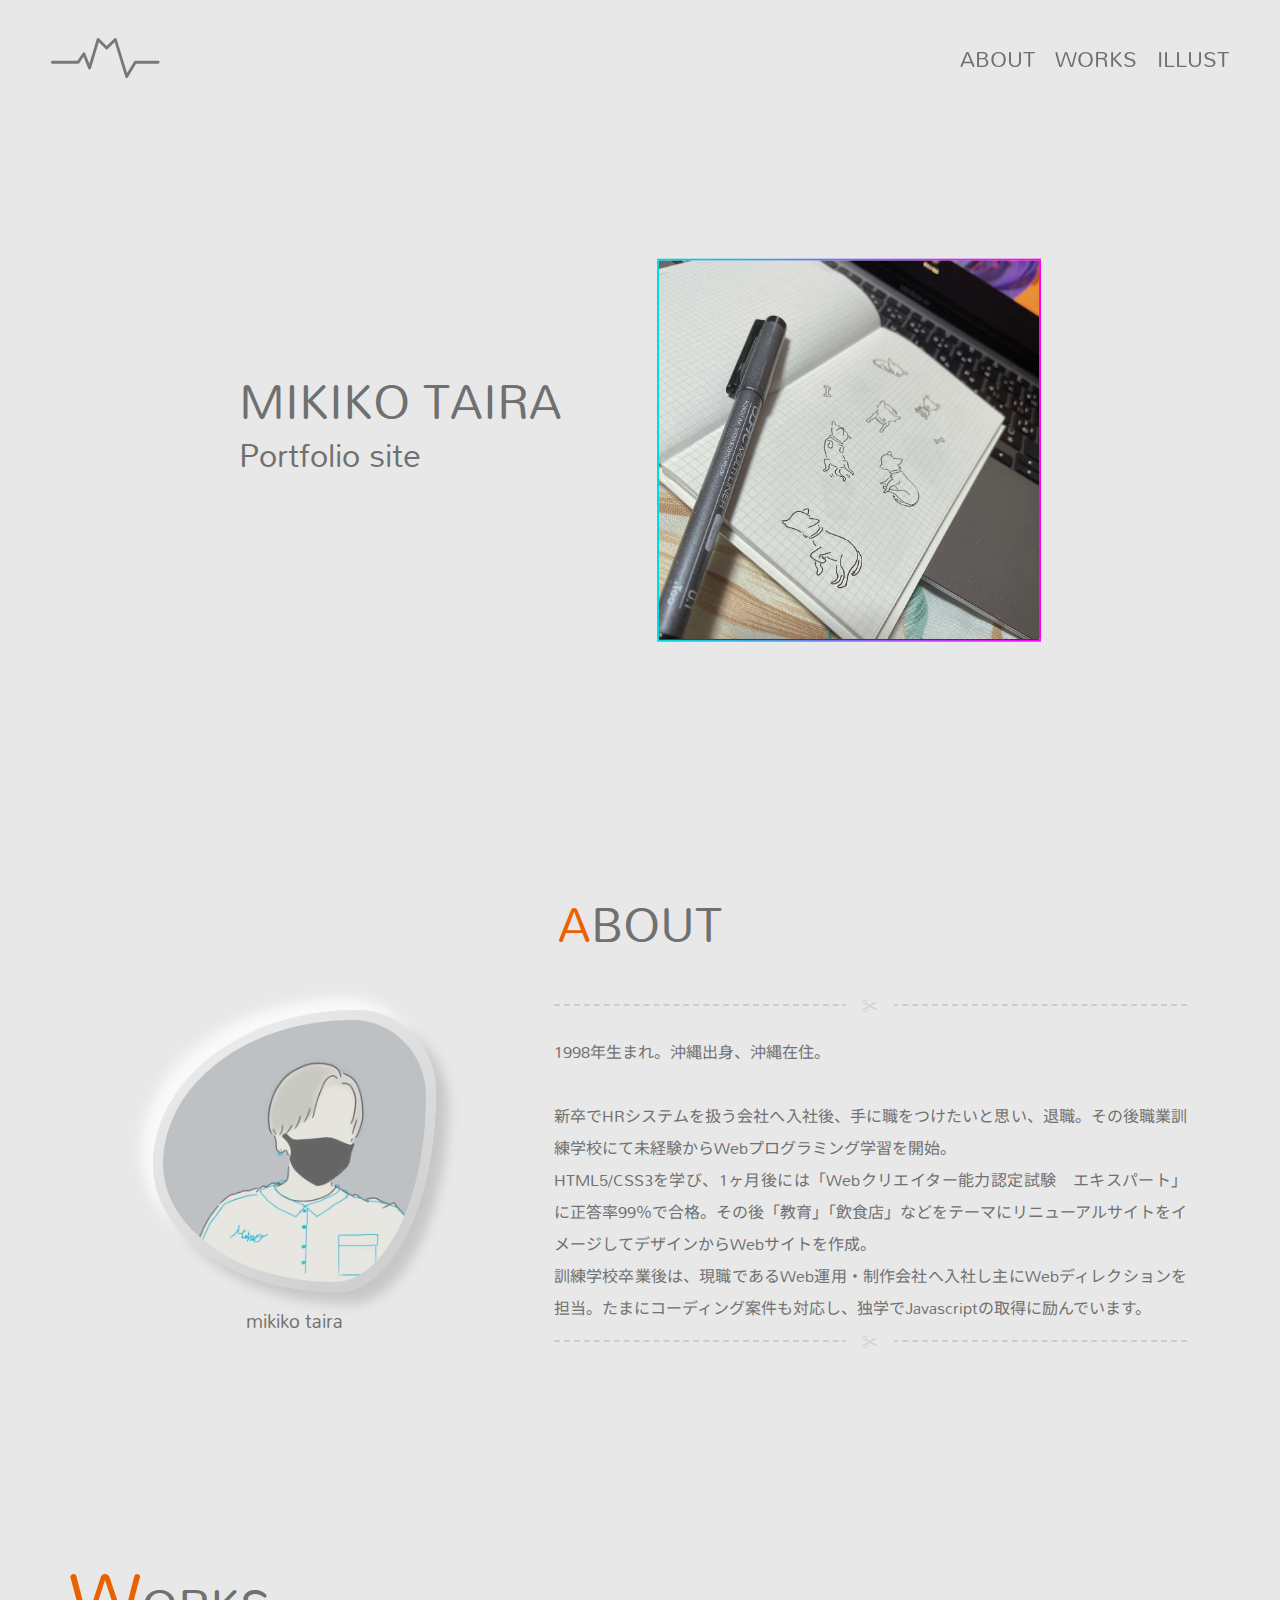
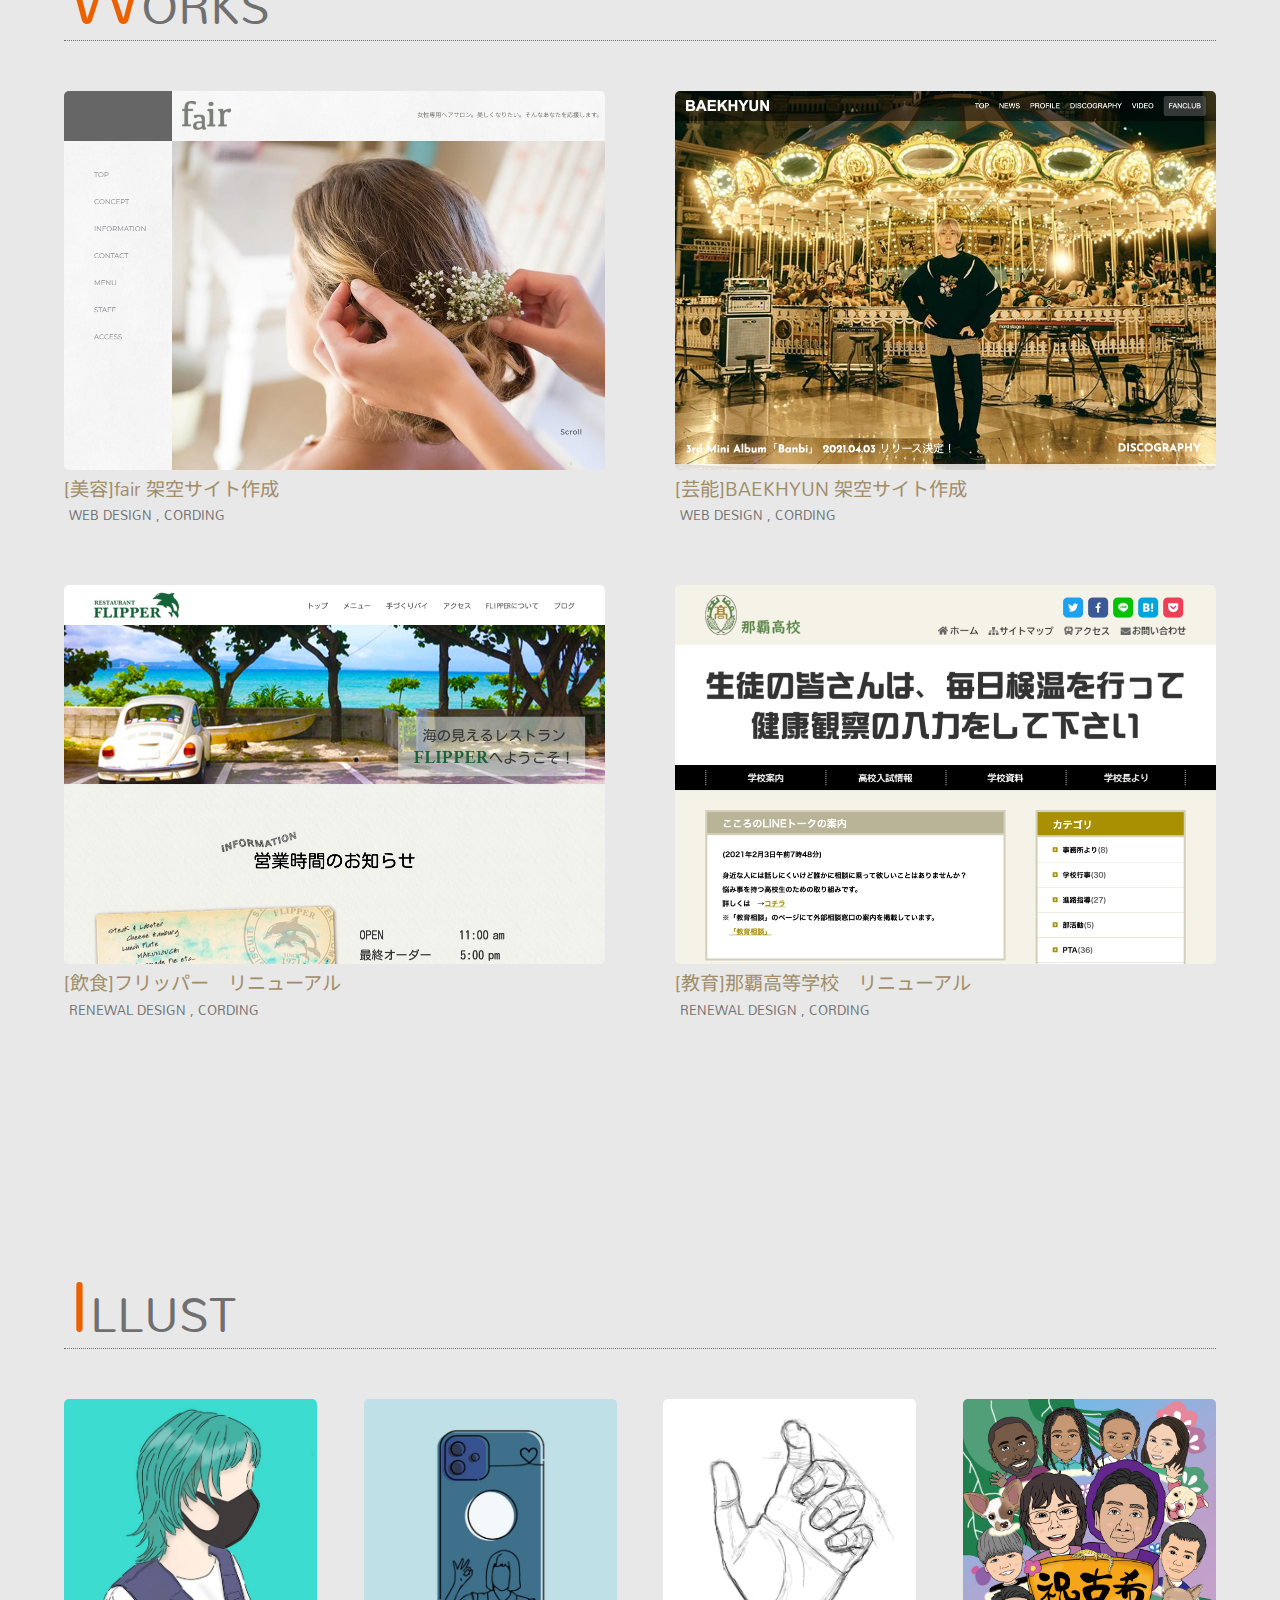
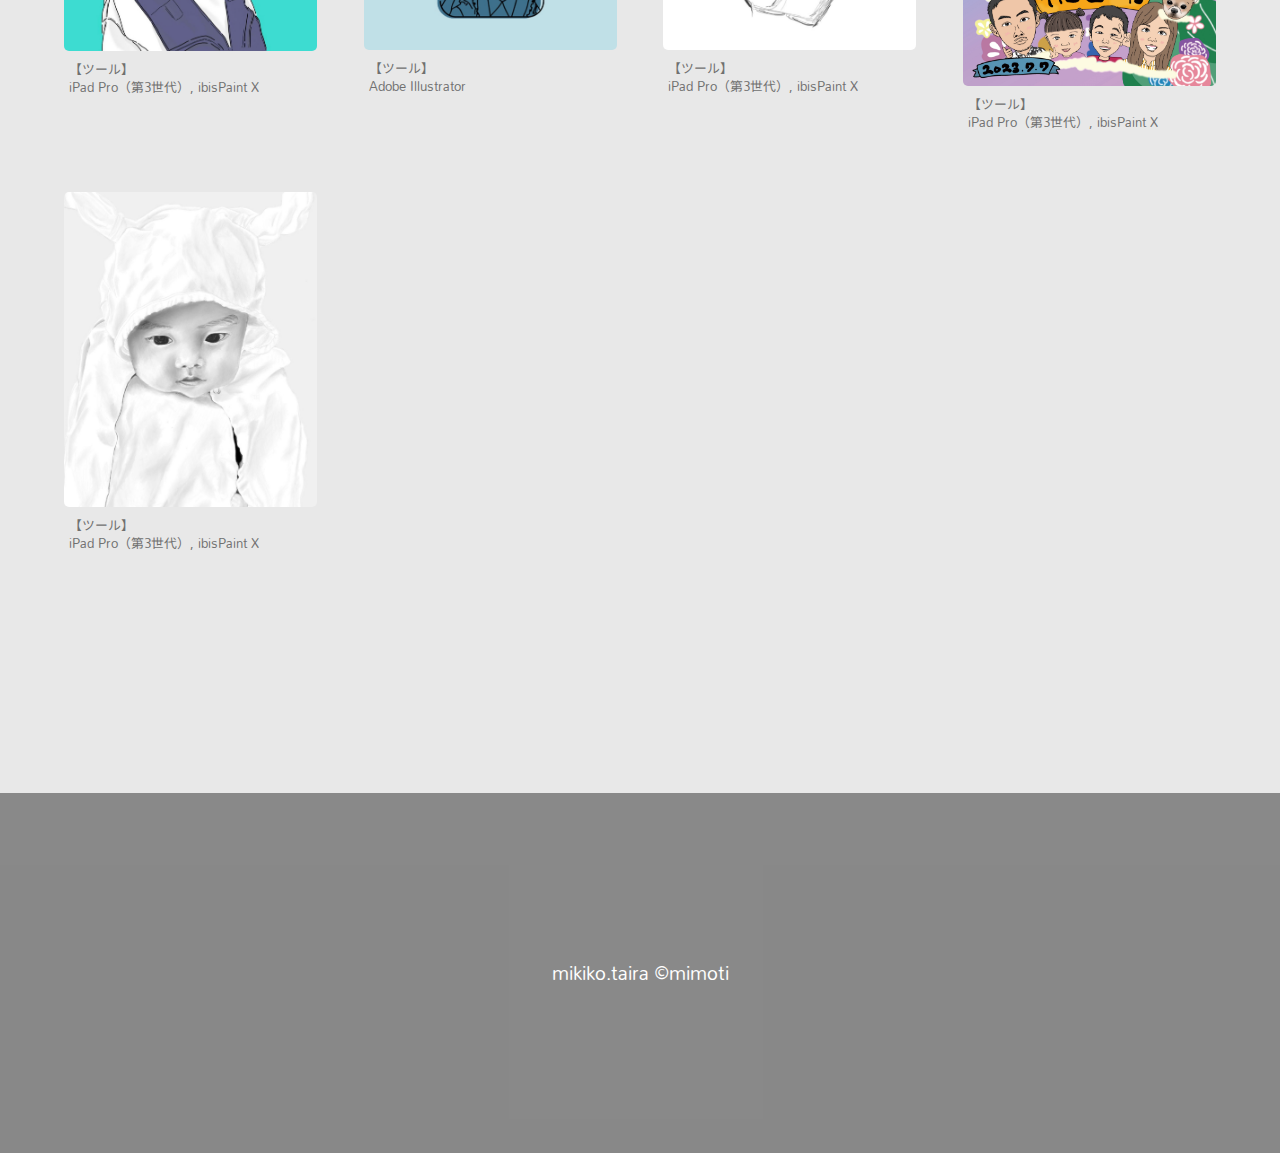
<file: index.html>
<!DOCTYPE html>
<html lang="jp">

<head>
    <meta charset="UTF-8">
    <meta http-equiv="X-UA-Compatible" content="IE=edge">
    <meta name="viewport" content="width=device-width, initial-scale=1.0">
    <title>MIKIKO TAIRA | Portfolio Site</title>
		<link rel="icon" type="image/png" href="image/favicon.png">
    <link rel="stylesheet" href="css/reset.css">
    <link rel="stylesheet" href="css/style.css">
		<link rel="stylesheet" href="css/responsive.css">
		<link rel="preconnect" href="https://fonts.googleapis.com">
		<link rel="preconnect" href="https://fonts.gstatic.com" crossorigin>
		<link href="https://fonts.googleapis.com/css2?family=Mandali&family=Noto+Sans+JP:wght@400;600&display=swap" rel="stylesheet">
		<script src="js/functions.js"></script>
</head>

<body id="top">
    <div class="wrap">
        <header class="header" id="js-header">
            <div class="inner">
							<a href="#top">
								<div class="logo">
									<svg viewBox="0 0 123.32 45.44">
										<style>.logo{fill:none;stroke:#787878;stroke-linecap:round;stroke-linejoin:round;stroke-width:3.25px;}</style>
										<polyline id="logo" class="logo" points="1.62 27.59 30.83 27.59 37.32 17.85 43.81 34.08 53.55 1.62 63.28 11.36 73.02 1.62 86 43.81 95.74 27.59 121.7 27.59"/>
									</svg> 
								</div>
							</a>
							<div class="navContents">
								<ul>
									<li><a href="#about">ABOUT</a></li>
									<li><a href="#works">WORKS</a></li>
									<li><a href="#illust">ILLUST</a></li>
								</ul>
							</div>
            </div>
        </header>
        <main class="main">
					<div class="top-fv">
						<div class="inner">
							<h2>MIKIKO&nbsp;TAIRA<br><span>Portfolio&nbsp;site</span></h2>
							<div class="top-box"><img src="image/fv_img.jpg" alt=""></div>
						</div>
					</div>
					<section id="about" class="about">
							<div class="inner">
									<h3>ABOUT</h3>
									<div class="container">
											<div class="meIcon item">
												<div class="inner">
													<img src="image/icon1.jpg" alt="アイコン" loading="lazy">
												</div>
												<p class="name">mikiko taira</p>
											</div>
											<div class="aboutDitile item">
												<hr>
													<p>1998年生まれ。沖縄出身、沖縄在住。<br><br>
														新卒でHRシステムを扱う会社へ入社後、手に職をつけたいと思い、退職。その後職業訓練学校にて未経験からWebプログラミング学習を開始。<br>
														HTML5/CSS3を学び、1ヶ月後には「Webクリエイター能力認定試験　エキスパート」に正答率99％で合格。その後「教育」「飲食店」などをテーマにリニューアルサイトをイメージしてデザインからWebサイトを作成。</p>
													<p>訓練学校卒業後は、現職であるWeb運用・制作会社へ入社し主にWebディレクションを担当。たまにコーディング案件も対応し、独学でJavascriptの取得に励んでいます。
													</p>
													<hr>
											</div>
									</div>
							</div>
					</section>
					<section id="works" class="sectionContents">
							<div class="inner">
									<h3>WORKS</h3>
									<ul class="container">
										<li class="items">
											<a href="works/works_fair.html">
												<img src="image/worksPage-fair.jpg" alt="fairのHP画像" loading="lazy">
												<br>
												<h4>[美容]fair 架空サイト作成</h4>
												<p>WEB DESIGN , CORDING</p>
											</a>
										</li>
										<li class="items">
											<a href="works/works_baekhyun-site.html">
												<img src="image/works-baekhyun.jpeg" alt="BAEKHYUN SITEのHP画像" loading="lazy">
												<br>
												<h4>[芸能]BAEKHYUN 架空サイト作成</h4>
												<p>WEB DESIGN , CORDING</p>
											</a>
										</li>
										<li class="items">
											<a href="works/works_flipper.html">
												<img src="image/worksPage-flipper.jpg" alt="フリッパーのHP画像" loading="lazy">
												<br>
												<h4>[飲食]フリッパー　リニューアル</h4>
												<p>RENEWAL DESIGN , CORDING</p>
											</a>
										</li>
										<li class="items">
											<a href="works/works_naha-highschool.html">
												<img src="image/works-nahaHighSchool.jpeg" alt="那覇高等学校のHP画像" loading="lazy">
												<br>
												<h4>[教育]那覇高等学校　リニューアル</h4>
												<p>RENEWAL DESIGN , CORDING</p>
											</a>
										</li>
									</ul>
							</div>
					</section>
					<section id="illust" class="sectionContents">
							<div class="inner">
									<h3>ILLUST</h3>
									<ul class="container">
										<li class="items">
											<div class="itemsContainer">
												<img src="image/illust_woman.jpg" alt="人のイラスト" loading="lazy">
												<p>【ツール】<br>iPad Pro（第3世代）, ibisPaint X</p>
											</div>
										</li>
										<li class="items">
											<div class="itemsContainer">
												<img src="image/illust_iphone.jpg" alt="iPhoneカバーのイラスト" loading="lazy">
												<p>【ツール】<br>Adobe Illustrator</p>
											</div>
										</li>
										<li class="items">
											<div class="itemsContainer">
												<img src="image/illust_hand.jpg" alt="手のイラスト" loading="lazy">
												<p>【ツール】<br>iPad Pro（第3世代）, ibisPaint X</p>
											</div>
										</li>
										<li class="items">
											<div class="itemsContainer">
												<img src="image/kokiiwai _202307.jpg" alt="古希祝いイラスト" loading="lazy">
												<p>【ツール】<br>iPad Pro（第3世代）, ibisPaint X</p>
											</div>
											</li>
										<li class="items">
											<div class="itemsContainer">
												<img src="image/illust_baby.jpg" alt="赤ちゃんイラスト" loading="lazy">
												<p>【ツール】<br>iPad Pro（第3世代）, ibisPaint X</p>
											</div>
										</li>
									</ul>
							</div>
					</section>
        </main>
        <footer>
            <p><small>mikiko.taira &copy;mimoti</small></p>
        </footer>
    </div>
</body>

</html>
</file>
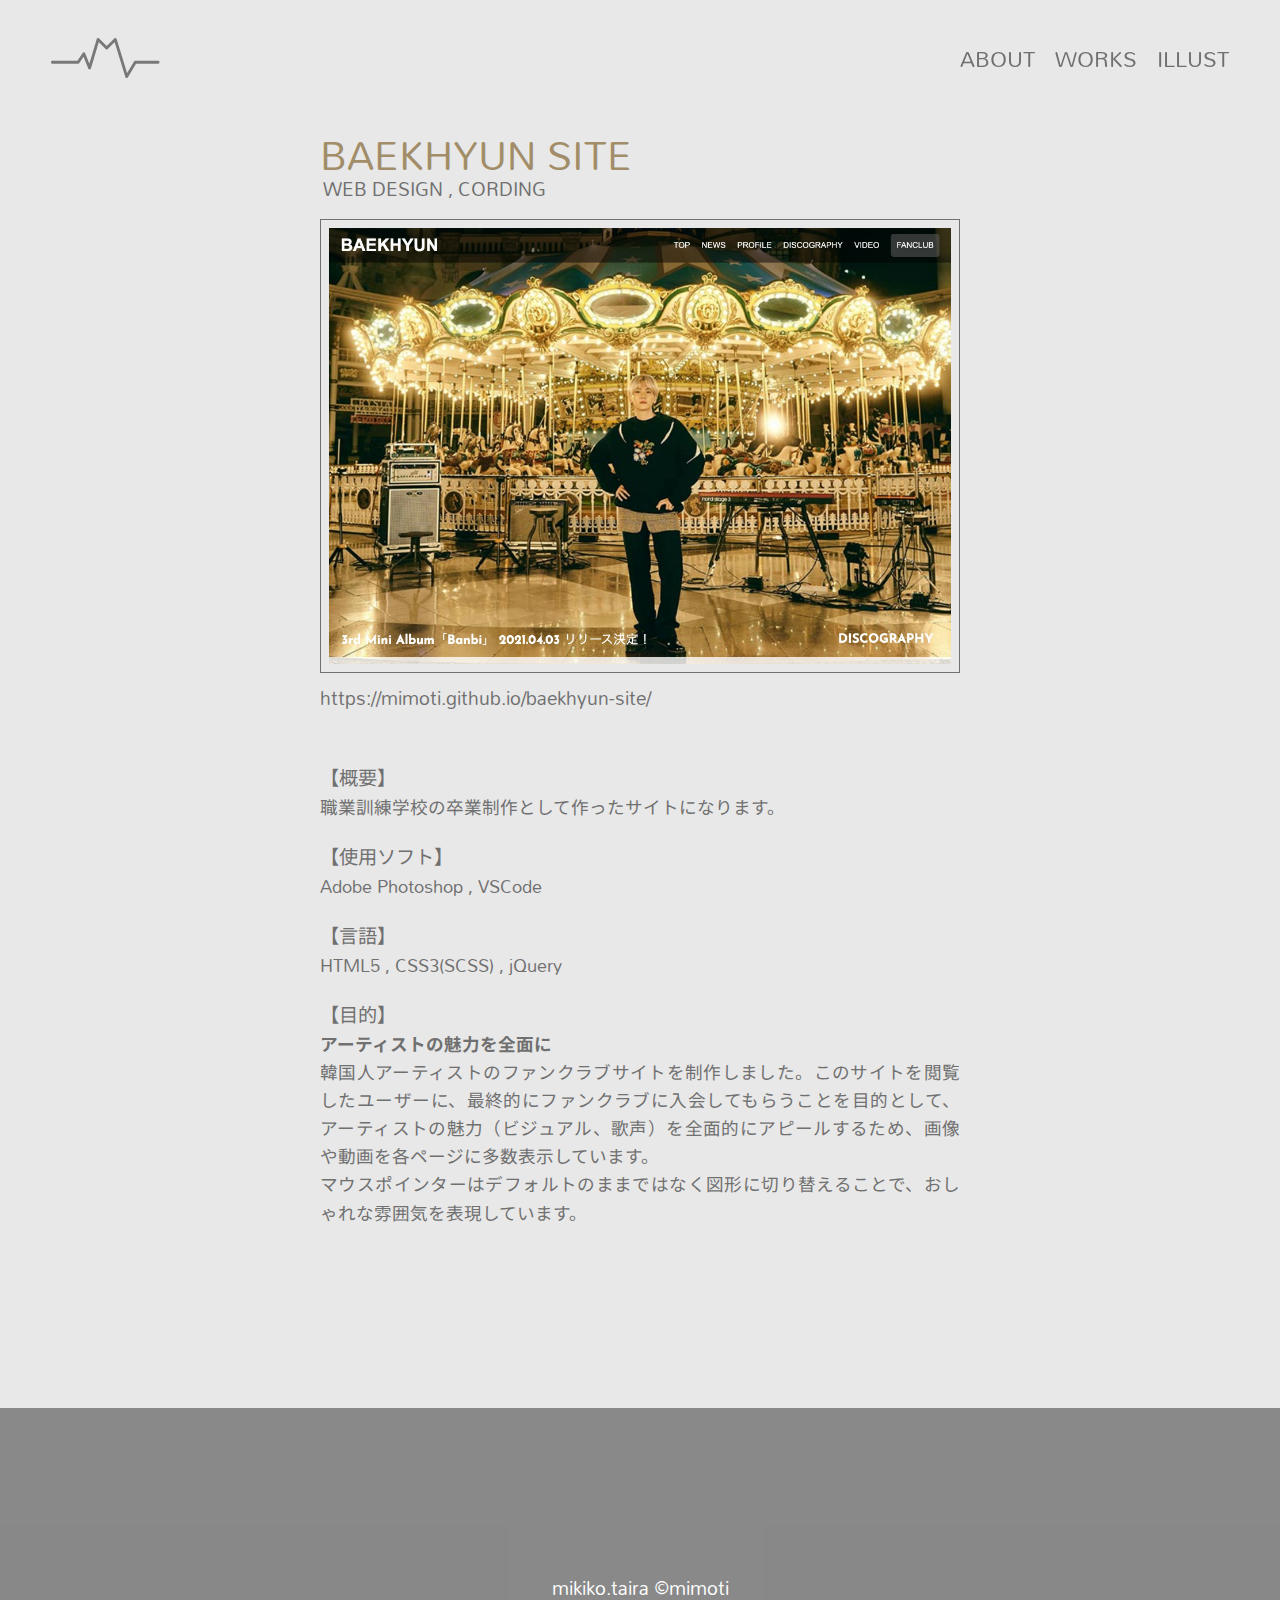
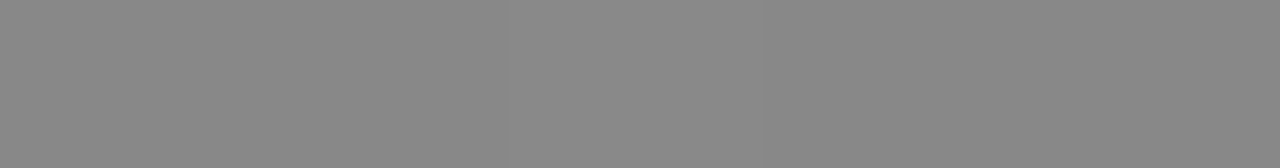
<file: works/works_baekhyun-site.html>
<!DOCTYPE html>
<html lang="jp">

<head>
	<meta charset="UTF-8">
	<meta http-equiv="X-UA-Compatible" content="IE=edge">
	<meta name="viewport" content="width=device-width, initial-scale=1.0">
	<title>WORKS BAEKHYUN SITE | Portfolio Site</title>
	<link rel="icon" type="image/png" href="../image/favicon.png">
	<link rel="stylesheet" href="../css/reset.css">
	<link rel="stylesheet" href="../css/style.css">
	<link rel="stylesheet" href="../css/responsive.css">
	<link rel="preconnect" href="https://fonts.googleapis.com">
	<link rel="preconnect" href="https://fonts.gstatic.com" crossorigin>
	<link href="https://fonts.googleapis.com/css2?family=Mandali&family=Noto+Sans+JP:wght@400;600&display=swap" rel="stylesheet">
	<script src="../js/functions.js"></script>
</head>

<body id="worksPage">
	<div class="wrap">
		<header class="header" id="js-header">
			<div class="inner">
				<a href="../index.html#top">
					<div class="logo">
						<svg viewBox="0 0 123.32 45.44">
							<style>.logo{fill:none;stroke:#787878;stroke-linecap:round;stroke-linejoin:round;stroke-width:3.25px;}</style>
							<polyline id="logo" class="logo" points="1.62 27.59 30.83 27.59 37.32 17.85 43.81 34.08 53.55 1.62 63.28 11.36 73.02 1.62 86 43.81 95.74 27.59 121.7 27.59"/>
						</svg> 
					</div>
				</a>
				<div class="navContents">
					<ul>
						<li><a href="../index.html#about">ABOUT</a></li>
						<li><a href="../index.html#works">WORKS</a></li>
						<li><a href="../index.html#illust">ILLUST</a></li>
					</ul>
				</div>
			</div>
		</header>
		<main class="main">
			<div class="itemTitle">
				<h2>BAEKHYUN&nbsp;SITE</h2>
				<p>WEB DESIGN , CORDING</p>
			</div>
			<div class="worksImg">
				<img src="../image/works-baekhyun.jpeg" alt="baekhyun-site">
			</div>
			<div class="worksDetail">
				<ul>
					<li><a href="https://mimoti.github.io/baekhyun-site/" target="_blank" rel="noopener noreferrer">https://mimoti.github.io/baekhyun-site/</a>
					</li>
					<li><span>【概要】</span><br>職業訓練学校の卒業制作として作ったサイトになります。</li>
					<li><span>【使用ソフト】</span><br>Adobe Photoshop , VSCode</li>
					<li><span>【言語】</span><br>HTML5 , CSS3(SCSS) , jQuery</li>
					<li><span>【目的】</span><br><strong>アーティストの魅力を全面に</strong><br>韓国人アーティストのファンクラブサイトを制作しました。このサイトを閲覧したユーザーに、最終的にファンクラブに入会してもらうことを目的として、アーティストの魅力（ビジュアル、歌声）を全面的にアピールするため、画像や動画を各ページに多数表示しています。<br>マウスポインターはデフォルトのままではなく図形に切り替えることで、おしゃれな雰囲気を表現しています。</li>
				</ul>
			</div>
		</main>
		<footer>
			<p><small>mikiko.taira &copy;mimoti</small></p>
		</footer>
	</div>
</body>

</html>
</file>
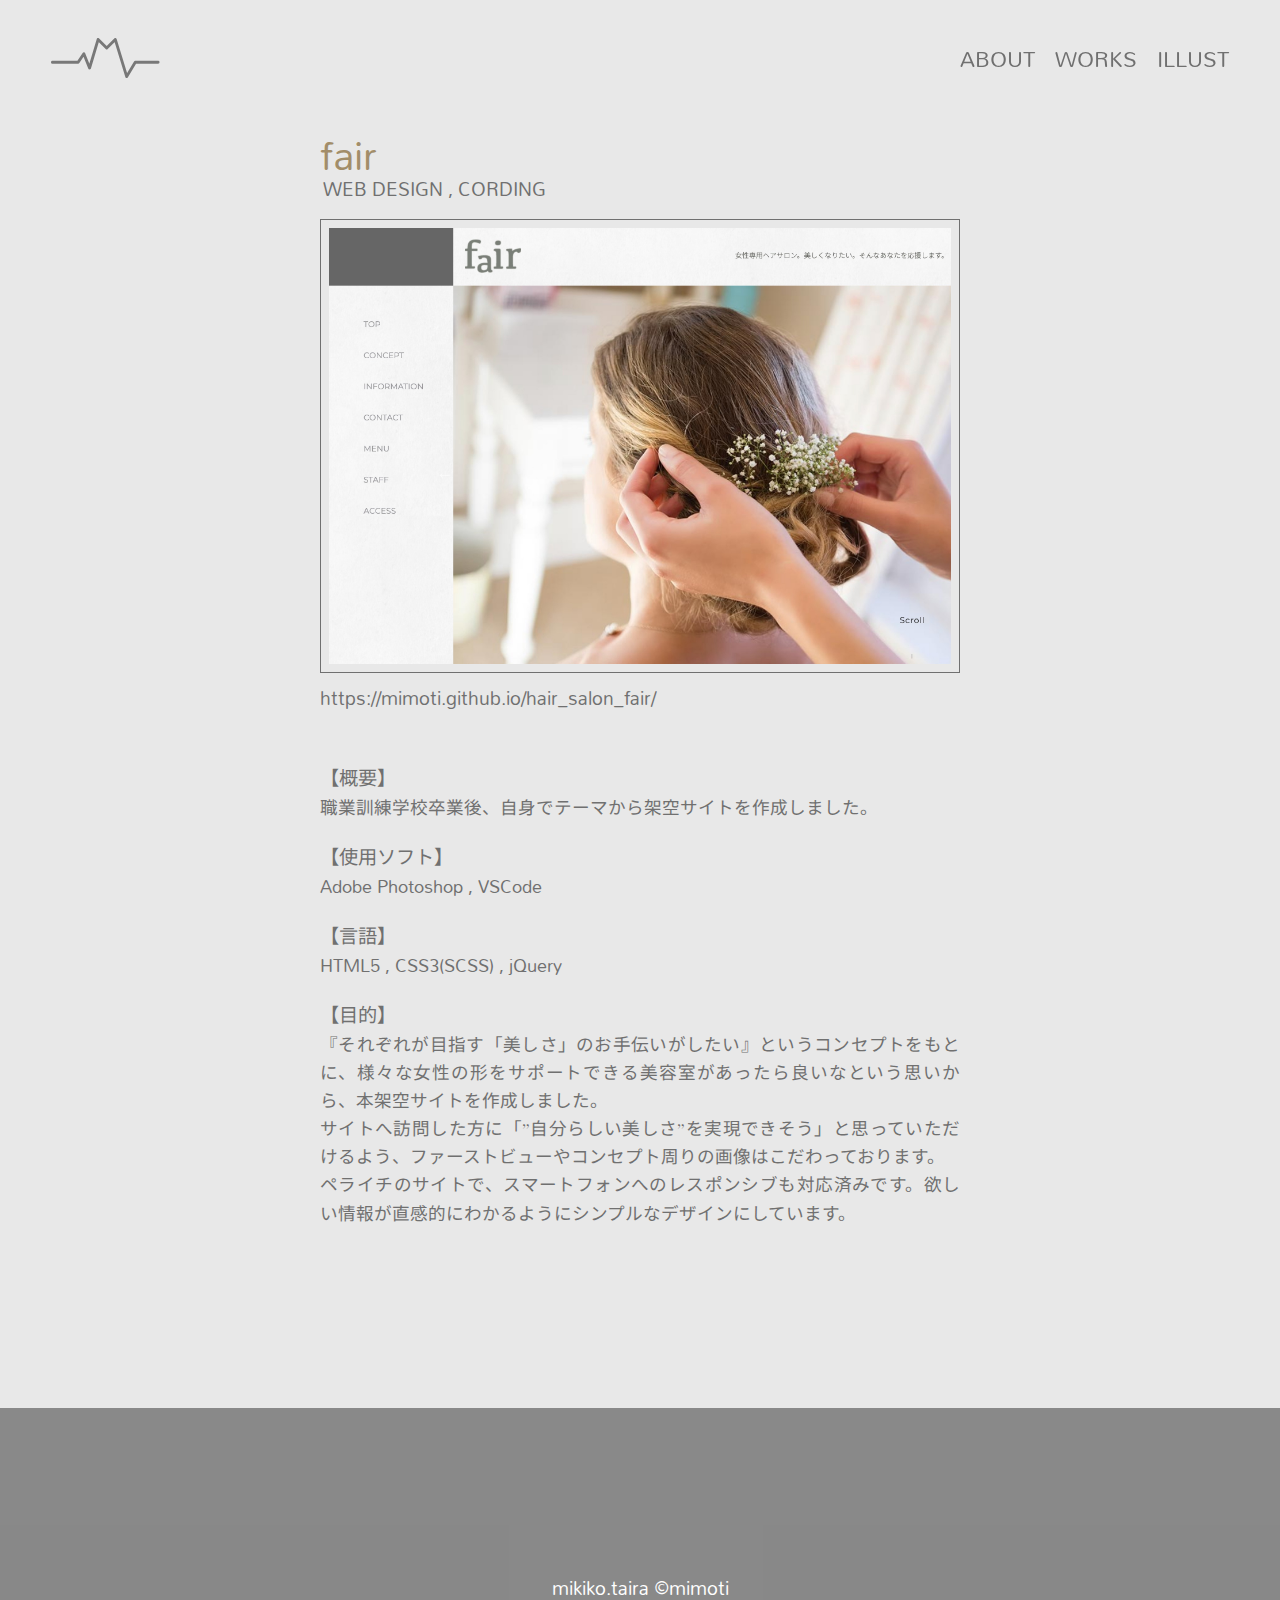
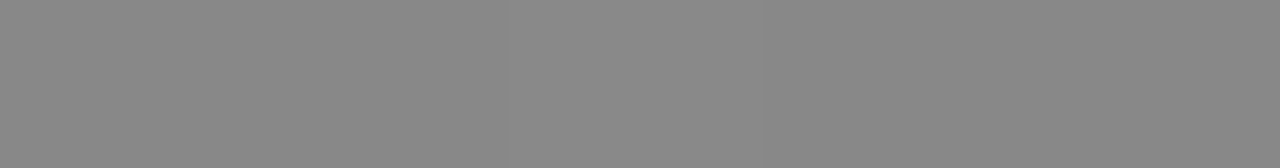
<file: works/works_fair.html>
<!DOCTYPE html>
<html lang="jp">

<head>
	<meta charset="UTF-8">
	<meta http-equiv="X-UA-Compatible" content="IE=edge">
	<meta name="viewport" content="width=device-width, initial-scale=1.0">
	<title>WORKS fair | Portfolio Site</title>
	<link rel="icon" type="image/png" href="../image/favicon.png">
	<link rel="stylesheet" href="../css/reset.css">
	<link rel="stylesheet" href="../css/style.css">
	<link rel="stylesheet" href="../css/responsive.css">
	<link rel="preconnect" href="https://fonts.googleapis.com">
	<link rel="preconnect" href="https://fonts.gstatic.com" crossorigin>
	<link href="https://fonts.googleapis.com/css2?family=Mandali&family=Noto+Sans+JP:wght@400;600&display=swap" rel="stylesheet">
	<script src="../js/functions.js"></script>
</head>

<body id="worksPage">
	<div class="wrap">
		<header class="header" id="js-header">
			<div class="inner">
				<a href="../index.html#top">
					<div class="logo">
						<svg viewBox="0 0 123.32 45.44">
							<style>.logo{fill:none;stroke:#787878;stroke-linecap:round;stroke-linejoin:round;stroke-width:3.25px;}</style>
							<polyline id="logo" class="logo" points="1.62 27.59 30.83 27.59 37.32 17.85 43.81 34.08 53.55 1.62 63.28 11.36 73.02 1.62 86 43.81 95.74 27.59 121.7 27.59"/>
						</svg> 
					</div>
				</a>
				<div class="navContents">
					<ul>
						<li><a href="../index.html#about">ABOUT</a></li>
						<li><a href="../index.html#works">WORKS</a></li>
						<li><a href="../index.html#illust">ILLUST</a></li>
					</ul>
				</div>
			</div>
		</header>
		<main class="main">
			<div class="itemTitle">
				<h2>fair</h2>
				<p>WEB DESIGN , CORDING</p>
			</div>
			<div class="worksImg">
				<img src="../image/worksPage-fair.jpg" alt="fair">
			</div>
			<div class="worksDetail">
				<ul>
					<li><a href="https://mimoti.github.io/hair_salon_fair/" target="_blank" rel="noopener noreferrer">https://mimoti.github.io/hair_salon_fair/</a>
					</li>
					<li><span>【概要】</span><br>職業訓練学校卒業後、自身でテーマから架空サイトを作成しました。</li>
					<li><span>【使用ソフト】</span><br>Adobe Photoshop , VSCode</li>
					<li><span>【言語】</span><br>HTML5 , CSS3(SCSS) , jQuery</li>
					<li><span>【目的】</span><br>『それぞれが目指す「美しさ」のお手伝いがしたい』というコンセプトをもとに、様々な女性の形をサポートできる美容室があったら良いなという思いから、本架空サイトを作成しました。<br>サイトへ訪問した方に「”自分らしい美しさ”を実現できそう」と思っていただけるよう、ファーストビューやコンセプト周りの画像はこだわっております。<br>ペライチのサイトで、スマートフォンへのレスポンシブも対応済みです。欲しい情報が直感的にわかるようにシンプルなデザインにしています。</li>
				</ul>
			</div>
		</main>
		<footer>
			<p><small>mikiko.taira &copy;mimoti</small></p>
		</footer>
	</div>
</body>

</html>
</file>
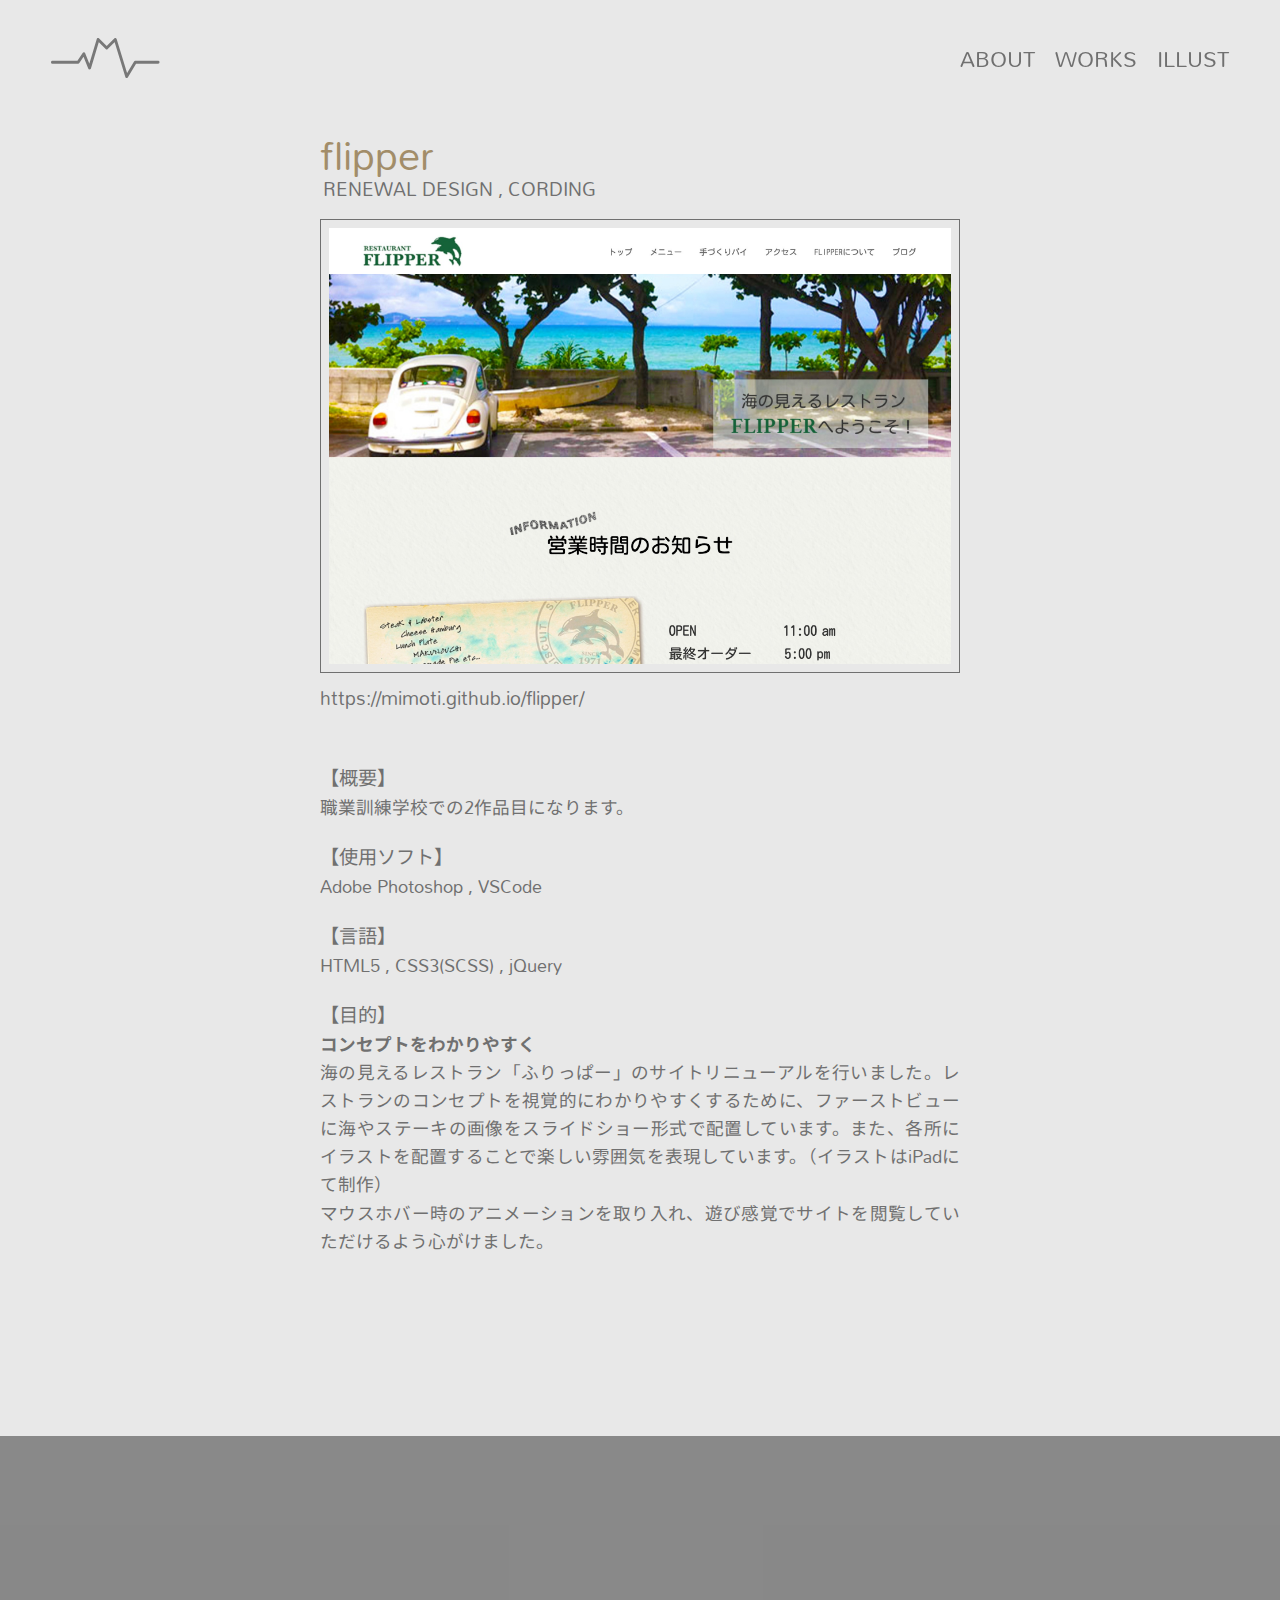
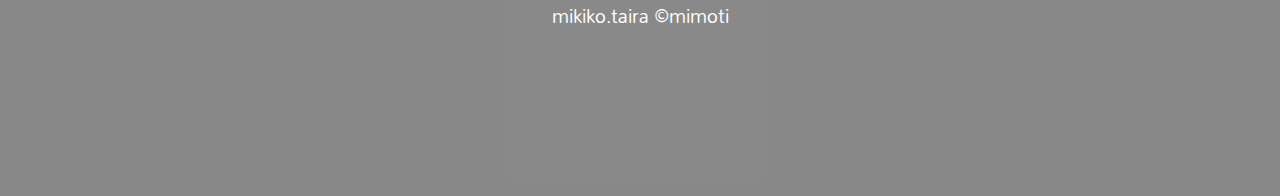
<file: works/works_flipper.html>
<!DOCTYPE html>
<html lang="jp">

<head>
	<meta charset="UTF-8">
	<meta http-equiv="X-UA-Compatible" content="IE=edge">
	<meta name="viewport" content="width=device-width, initial-scale=1.0">
	<title>WORKS flipper | Portfolio Site</title>
	<link rel="icon" type="image/png" href="../image/favicon.png">
	<link rel="stylesheet" href="../css/reset.css">
	<link rel="stylesheet" href="../css/style.css">
	<link rel="stylesheet" href="../css/responsive.css">
	<link rel="preconnect" href="https://fonts.googleapis.com">
	<link rel="preconnect" href="https://fonts.gstatic.com" crossorigin>
	<link href="https://fonts.googleapis.com/css2?family=Mandali&family=Noto+Sans+JP:wght@400;600&display=swap" rel="stylesheet">
	<script src="../js/functions.js"></script>
</head>

<body id="worksPage">
	<div class="wrap">
		<header class="header" id="js-header">
			<div class="inner">
				<a href="../index.html#top">
					<div class="logo">
						<svg viewBox="0 0 123.32 45.44">
							<style>.logo{fill:none;stroke:#787878;stroke-linecap:round;stroke-linejoin:round;stroke-width:3.25px;}</style>
							<polyline id="logo" class="logo" points="1.62 27.59 30.83 27.59 37.32 17.85 43.81 34.08 53.55 1.62 63.28 11.36 73.02 1.62 86 43.81 95.74 27.59 121.7 27.59"/>
						</svg> 
					</div>
				</a>
				<div class="navContents">
					<ul>
						<li><a href="../index.html#about">ABOUT</a></li>
						<li><a href="../index.html#works">WORKS</a></li>
						<li><a href="../index.html#illust">ILLUST</a></li>
					</ul>
				</div>
			</div>
		</header>
		<main class="main">
			<div class="itemTitle">
				<h2>flipper</h2>
				<p>RENEWAL DESIGN , CORDING</p>
			</div>
			<div class="worksImg">
				<img src="../image/worksPage-flipper.jpg" alt="flipper">
			</div>
			<div class="worksDetail">
				<ul>
					<li><a href="https://mimoti.github.io/flipper/" target="_blank" rel="noopener noreferrer">https://mimoti.github.io/flipper/</a>
					</li>
					<li><span>【概要】</span><br>職業訓練学校での2作品目になります。</li>
					<li><span>【使用ソフト】</span><br>Adobe Photoshop , VSCode</li>
					<li><span>【言語】</span><br>HTML5 , CSS3(SCSS) , jQuery</li>
					<li><span>【目的】</span><br><strong>コンセプトをわかりやすく</strong><br>海の見えるレストラン「ふりっぱー」のサイトリニューアルを行いました。レストランのコンセプトを視覚的にわかりやすくするために、ファーストビューに海やステーキの画像をスライドショー形式で配置しています。また、各所にイラストを配置することで楽しい雰囲気を表現しています。（イラストはiPadにて制作）<br>マウスホバー時のアニメーションを取り入れ、遊び感覚でサイトを閲覧していただけるよう心がけました。</li>
				</ul>
			</div>
		</main>
		<footer>
			<p><small>mikiko.taira &copy;mimoti</small></p>
		</footer>
	</div>
</body>

</html>
</file>
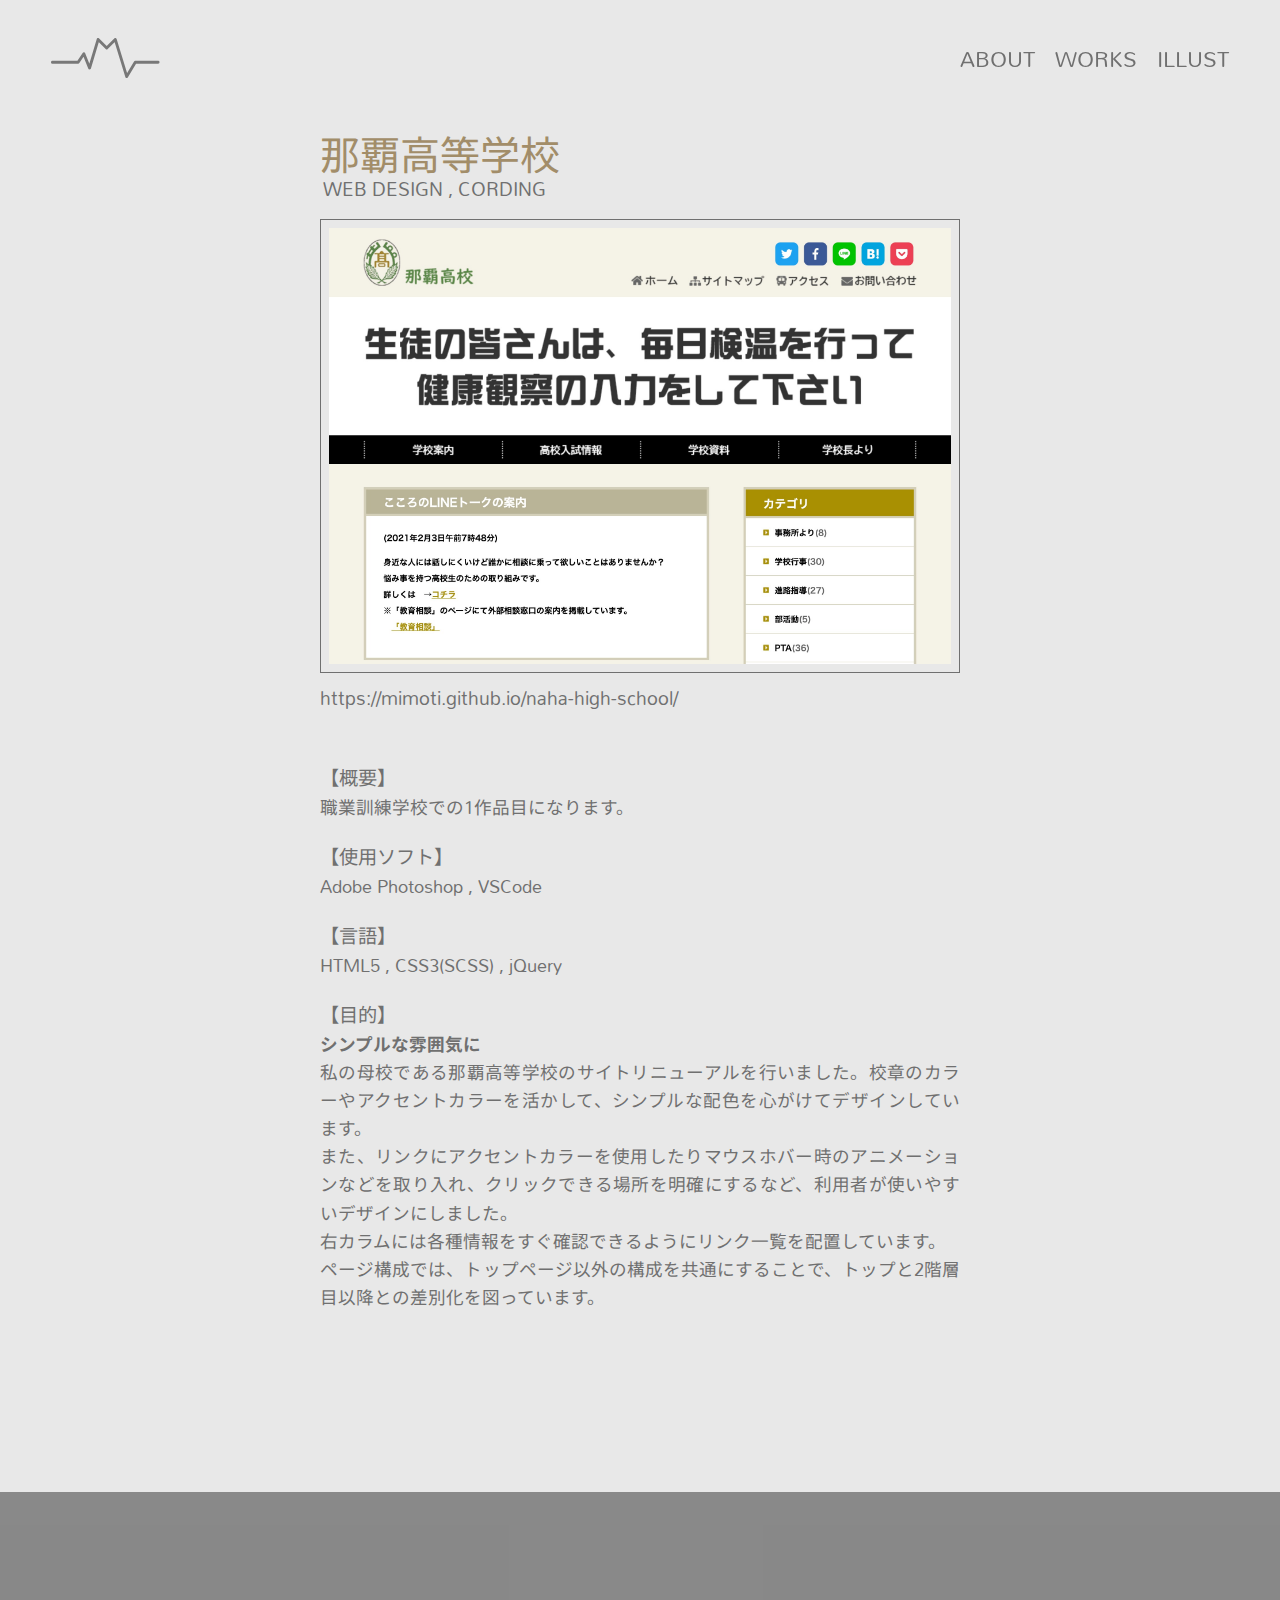
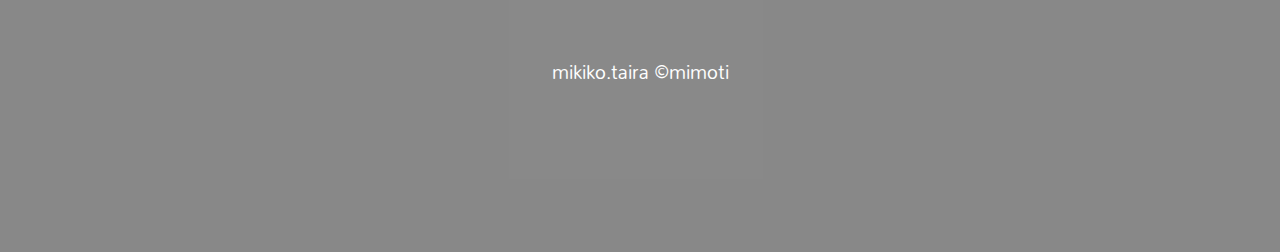
<file: works/works_naha-highschool.html>
<!DOCTYPE html>
<html lang="jp">

<head>
	<meta charset="UTF-8">
	<meta http-equiv="X-UA-Compatible" content="IE=edge">
	<meta name="viewport" content="width=device-width, initial-scale=1.0">
	<title>WORKS 那覇高等学校 | Portfolio Site</title>
	<link rel="icon" type="image/png" href="../image/favicon.png">
	<link rel="stylesheet" href="../css/reset.css">
	<link rel="stylesheet" href="../css/style.css">
	<link rel="stylesheet" href="../css/responsive.css">
	<link rel="preconnect" href="https://fonts.googleapis.com">
	<link rel="preconnect" href="https://fonts.gstatic.com" crossorigin>
	<link href="https://fonts.googleapis.com/css2?family=Mandali&family=Noto+Sans+JP:wght@400;600&display=swap" rel="stylesheet">
	<script src="../js/functions.js"></script>
</head>

<body id="worksPage">
	<div class="wrap">
		<header class="header" id="js-header">
			<div class="inner">
				<a href="../index.html#top">
					<div class="logo">
						<svg viewBox="0 0 123.32 45.44">
							<style>.logo{fill:none;stroke:#787878;stroke-linecap:round;stroke-linejoin:round;stroke-width:3.25px;}</style>
							<polyline id="logo" class="logo" points="1.62 27.59 30.83 27.59 37.32 17.85 43.81 34.08 53.55 1.62 63.28 11.36 73.02 1.62 86 43.81 95.74 27.59 121.7 27.59"/>
						</svg> 
					</div>
				</a>
				<div class="navContents">
					<ul>
						<li><a href="../index.html#about">ABOUT</a></li>
						<li><a href="../index.html#works">WORKS</a></li>
						<li><a href="../index.html#illust">ILLUST</a></li>
					</ul>
				</div>
			</div>
		</header>
		<main class="main">
			<div class="itemTitle">
				<h2>那覇高等学校</h2>
				<p>WEB DESIGN , CORDING</p>
			</div>
			<div class="worksImg">
				<img src="../image/works-nahaHighSchool.jpeg" alt="那覇高等学校">
			</div>
			<div class="worksDetail">
				<ul>
					<li><a href="https://mimoti.github.io/naha-high-school/" target="_blank" rel="noopener noreferrer">https://mimoti.github.io/naha-high-school/</a>
					</li>
					<li><span>【概要】</span><br>職業訓練学校での1作品目になります。</li>
					<li><span>【使用ソフト】</span><br>Adobe Photoshop , VSCode</li>
					<li><span>【言語】</span><br>HTML5 , CSS3(SCSS) , jQuery</li>
					<li><span>【目的】</span><br><strong>シンプルな雰囲気に</strong><br>私の母校である那覇高等学校のサイトリニューアルを行いました。校章のカラーやアクセントカラーを活かして、シンプルな配色を心がけてデザインしています。<br>また、リンクにアクセントカラーを使用したりマウスホバー時のアニメーションなどを取り入れ、クリックできる場所を明確にするなど、利用者が使いやすいデザインにしました。<br>右カラムには各種情報をすぐ確認できるようにリンク一覧を配置しています。<br>ページ構成では、トップページ以外の構成を共通にすることで、トップと2階層目以降との差別化を図っています。</li>
				</ul>
			</div>
		</main>
		<footer>
			<p><small>mikiko.taira &copy;mimoti</small></p>
		</footer>
	</div>
</body>

</html>
</file>
<file: css/style.css>
@charset "UTF-8";
.wrapper {
  width: 100%;
  overflow: hidden;
}

body {
  font-size: 1rem;
  font-family: "Mandali", sans-serif, "Noto Sans JP", sans-serif;
  color: #707070;
  background-color: #e8e8e8;
}

li {
  list-style-type: none;
}

a {
  text-decoration: none;
  color: #707070;
}
a:hover {
  opacity: 0.8;
}

img {
  border: 0;
}

.flex {
  display: flex;
}

.header {
  padding: 3vw 5vw 3vw;
  width: 100vw;
  height: auto;
  position: fixed;
  top: 0;
  z-index: 100;
  transition: all 0.5s;
}
.header .inner {
  display: flex;
  justify-content: space-between;
  align-items: center;
}
.header .logo {
  height: 30px;
  width: auto;
}
.header .logo svg {
  height: 100%;
}
.header .logo #logo {
  stroke-dasharray: 1600px;
  animation: line_move 5s infinite;
}
@keyframes line_move {
  0% {
    stroke-dashoffset: 1600px;
  }
  100% {
    stroke-dashoffset: 0px;
  }
}
.header .navContents {
  display: flex;
}
.header .navContents ul {
  display: flex;
}
.header .navContents ul li {
  margin-right: 10px;
}
.header .navContents ul li:last-child {
  margin-right: 0;
}
.header.change {
  background-color: rgba(255, 255, 255, 0.8);
}

main {
  width: 90%;
  margin: 0 auto;
}

.top-fv {
  height: 100vh;
}
.top-fv .inner {
  position: absolute;
  top: 50%;
  left: 50%;
  transform: translate(-50%, -50%);
  width: 70vw;
  margin: 0 auto;
}
.top-fv .inner h2 {
  font-size: 2rem;
  line-height: 1.2;
  margin: 0 0 20px;
}
.top-fv .inner h2 span {
  font-size: 1.4rem;
}
.top-fv .top-box {
  width: 100%;
  border: 2px solid #00dbde;
  -o-border-image: linear-gradient(to right, #00dbde 0%, #fc00ff 100%);
     border-image: linear-gradient(to right, #00dbde 0%, #fc00ff 100%);
  border-image-slice: 1;
}
.top-fv .top-box img {
  width: 100%;
  height: auto;
}

.about {
  margin-bottom: 120px;
}
.about h3 {
  font-size: 2.2rem;
  text-align: center;
  margin-bottom: 40px;
}
.about h3::first-letter {
  color: #eb6100;
}
.about .container {
  width: 100%;
  margin: 0 auto 0;
}
.about .container p {
  line-height: 2;
  text-align: justify;
  font-size: 0.8rem;
}
.about .container .meIcon .inner {
  width: 70%;
  margin: 0 auto 20px;
  padding: 10px;
  border-radius: 72% 28% 35% 65%/55% 29% 71% 45%;
  background: linear-gradient(145deg, #f0f0f0, #cacaca);
  box-shadow: 12px 12px 12px #c7c7c7, -12px -12px 12px #f9f9f9;
}
.about .container .meIcon .inner img {
  width: 100%;
  border-radius: 72% 28% 35% 65%/55% 29% 71% 45%;
}
.about .container .meIcon .name {
  margin-bottom: 20px;
  text-align: center;
  padding-bottom: 10px;
}
.about hr {
  border-top: 1px dashed #ccc;
  height: 1em;
  text-align: center;
  overflow: visible;
}
.about hr::after {
  content: "✂";
  background: #e8e8e8;
  color: #ccc;
  display: inline-block;
  height: 2em;
  line-height: 2em;
  position: relative;
  top: -1em;
  padding: 0 0.5em;
}

.sectionContents {
  margin-bottom: 120px;
}
.sectionContents .inner h3 {
  font-size: 1.8rem;
  padding: 8px 5px;
  border-bottom: 1px dotted #707070;
  margin-bottom: 50px;
}
.sectionContents .inner h3::first-letter {
  color: #eb6100;
  font-size: 150%;
}
.sectionContents .container .items {
  margin-bottom: 40px;
}
.sectionContents .container .items a {
  display: block;
}
.sectionContents .container .items img {
  width: 100%;
  height: auto;
  border-radius: 5px;
  vertical-align: bottom;
  margin-bottom: 10px;
}
.sectionContents .container .items h4 {
  font-size: 0.9rem;
  color: #a28d69;
  margin-bottom: 8px;
}
.sectionContents .container .items p {
  font-size: 0.8rem;
  margin-left: 5px;
  line-height: 1.4;
}

footer {
  width: 100vw;
  height: 200px;
  background-color: rgba(112, 112, 112, 0.8);
}
footer p {
  color: #fff;
  text-align: center;
  line-height: 200px;
  font-size: 0.8rem;
}

/*
作品ページ
*/
#worksPage .main {
  margin-top: 20vh;
}
#worksPage .itemTitle {
  margin-bottom: 10px;
}
#worksPage .itemTitle h2 {
  color: #a28d69;
  font-size: 1.2rem;
  margin-bottom: 5px;
}
#worksPage .itemTitle p {
  font-size: 0.8rem;
  padding-left: 3px;
}
#worksPage .worksImg {
  width: 100%;
  margin-bottom: 10px;
  padding: 8px;
  border: 1px solid #707070;
}
#worksPage .worksImg img {
  width: 100%;
  height: auto;
}
#worksPage .worksDetail {
  width: 100%;
  margin-bottom: 80px;
}
#worksPage .worksDetail li {
  line-height: 1.6;
  font-size: 0.8rem;
  margin-bottom: 10px;
}
#worksPage .worksDetail a {
  display: block;
  font-size: 0.8rem;
  margin-bottom: 20px;
}
#worksPage .worksDetail span {
  font-size: 1rem;
}/*# sourceMappingURL=style.css.map */
</file>
<file: css/responsive.css>
@charset "UTF-8";
@media screen and (min-width: 600px) {
  .header .logo {
    height: 40px;
    width: auto;
  }
  .header .navContents ul li {
    margin-right: 20px;
  }
  .header .navContents ul li a {
    font-size: 1.4rem;
  }
  .header.change {
    padding: 2vw 5vw 2vw;
  }
}
@media screen and (min-width: 1025px) {
  .header {
    padding: 3vw 4vw 0;
  }
  .header.change {
    padding: 1vw 4vw 1vw;
  }
}

@media screen and (min-width: 600px) {
  .top-fv .inner h2 {
    font-size: 3rem;
    line-height: 1;
    margin-bottom: 50px;
  }
  .top-fv .inner h2 span {
    font-size: 2rem;
  }
}
@media screen and (min-width: 1025px) {
  .top-fv {
    padding: 3vw 4vw 0;
  }
  .top-fv .inner {
    display: flex;
    justify-content: space-around;
    align-items: center;
  }
  .top-fv .top-box {
    max-width: 30vw;
  }
}

@media screen and (min-width: 600px) {
  .about {
    max-width: 1200px;
    margin: 0 auto 180px;
  }
  .about h3 {
    font-size: 3rem;
  }
  .about .container p {
    font-size: 1.2rem;
  }
  .about hr {
    border-top: 2px dashed #ccc;
  }
  .about hr::after {
    padding: 0 1em;
  }
}
@media screen and (min-width: 1025px) {
  .about .container {
    display: flex;
    justify-content: space-around;
    align-items: center;
  }
  .about .container .meIcon {
    width: 35%;
  }
  .about .container .meIcon .inner {
    margin-bottom: 10px;
  }
  .about .container .meIcon .name {
    margin-bottom: 0;
  }
  .about .aboutDitile {
    width: 55%;
  }
  .about .aboutDitile p {
    font-size: 1rem;
  }
}

@media screen and (min-width: 600px) {
  .sectionContents {
    max-width: 1200px;
    margin: 0 auto 180px;
  }
  .sectionContents .inner h3 {
    font-size: 3rem;
  }
  .sectionContents .container {
    display: flex;
    justify-content: space-between;
    flex-wrap: wrap;
  }
  .sectionContents .container .items {
    width: 47%;
    margin-right: 6%;
    margin-bottom: 60px;
  }
  .sectionContents .container .items:nth-child(2n) {
    margin-right: 0;
  }
  .sectionContents .container .items h4 {
    font-size: 1.2rem;
  }
}

@media screen and (min-width: 1025px) {
  #illust .container .items {
    width: 22%;
    margin-right: 4%;
    margin-bottom: 60px;
  }
  #illust .container .items:nth-child(2n) {
    margin-right: 4%;
  }
  #illust .container .items:nth-child(4n) {
    margin-right: 0;
  }
}
@media screen and (min-width: 600px) {
  footer {
    height: 40vh;
  }
  footer p {
    line-height: 40vh;
    font-size: 1.2rem;
  }
}
/*
作品ページ
*/
@media screen and (min-width: 600px) {
  #worksPage .main {
    margin-top: 15vh;
  }
  #worksPage .itemTitle {
    margin-bottom: 20px;
  }
  #worksPage .itemTitle h2 {
    font-size: 2.5rem;
  }
  #worksPage .itemTitle p {
    font-size: 1.2rem;
  }
  #worksPage .worksDetail {
    margin-bottom: 180px;
  }
  #worksPage .worksDetail li {
    font-size: 1.1rem;
    margin-bottom: 20px;
  }
  #worksPage .worksDetail a {
    font-size: 1.2rem;
    margin-bottom: 50px;
  }
  #worksPage .worksDetail span {
    font-size: 1.2rem;
  }
}
@media screen and (min-width: 600px) {
  #worksPage .main {
    width: 50vw;
  }
}/*# sourceMappingURL=responsive.css.map */
</file>
